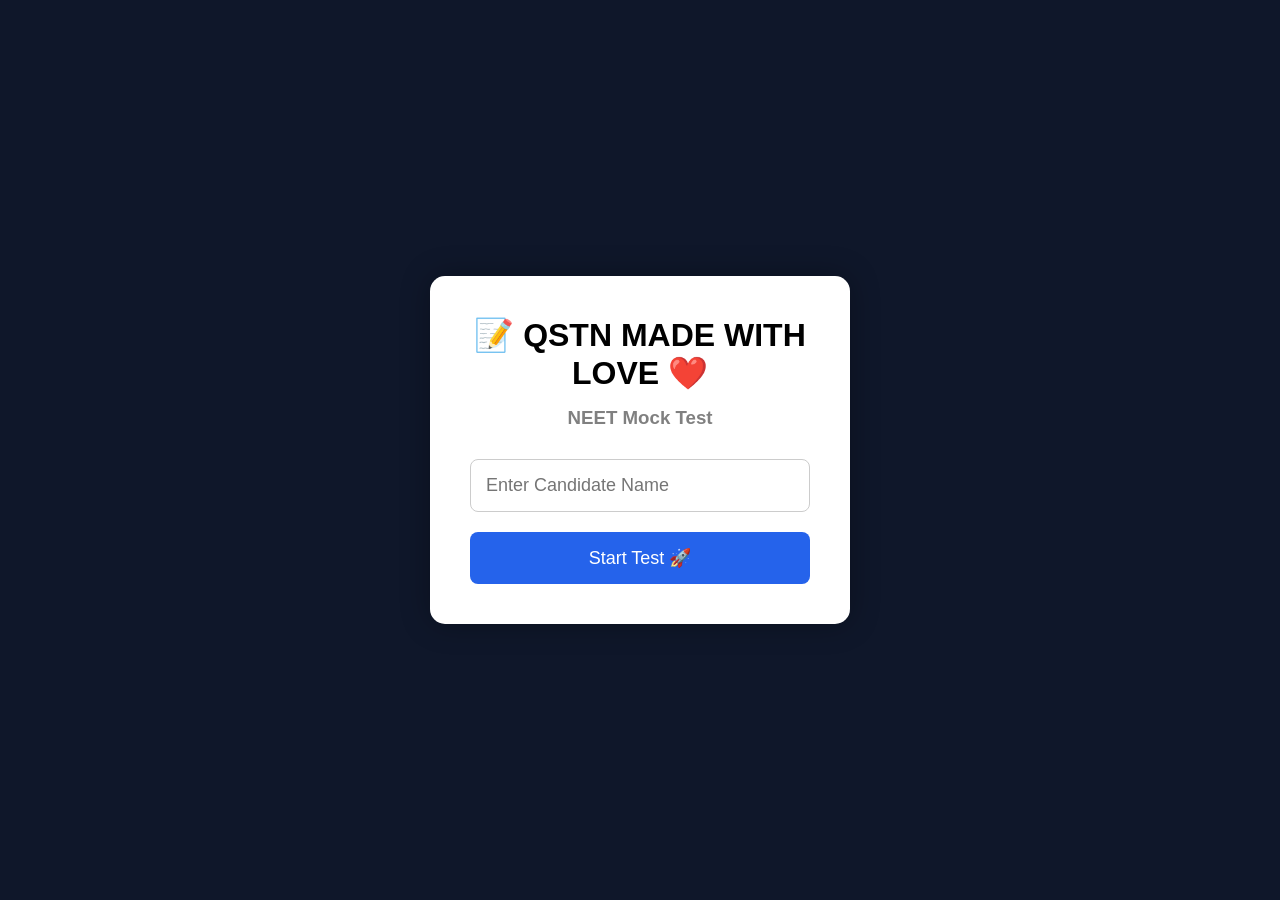
<file: index.html>
<!DOCTYPE html>
<html lang="en">
<head>
    <meta charset="UTF-8">
    <meta name="viewport" content="width=device-width, initial-scale=1.0">
    <title>QSTN MADE WITH LOVE ❤️</title>
    <link rel="stylesheet" href="style.css">
</head>
<body>

<div class="login-box">

    <h1>📝 QSTN MADE WITH LOVE ❤️</h1>

    <h3>NEET Mock Test</h3>

    <input
        type="text"
        id="studentName"
        placeholder="Enter Candidate Name">

    <button id="startBtn">
        Start Test 🚀
    </button>

</div>

<script src="login.js"></script>

</body>
</html>
</file>
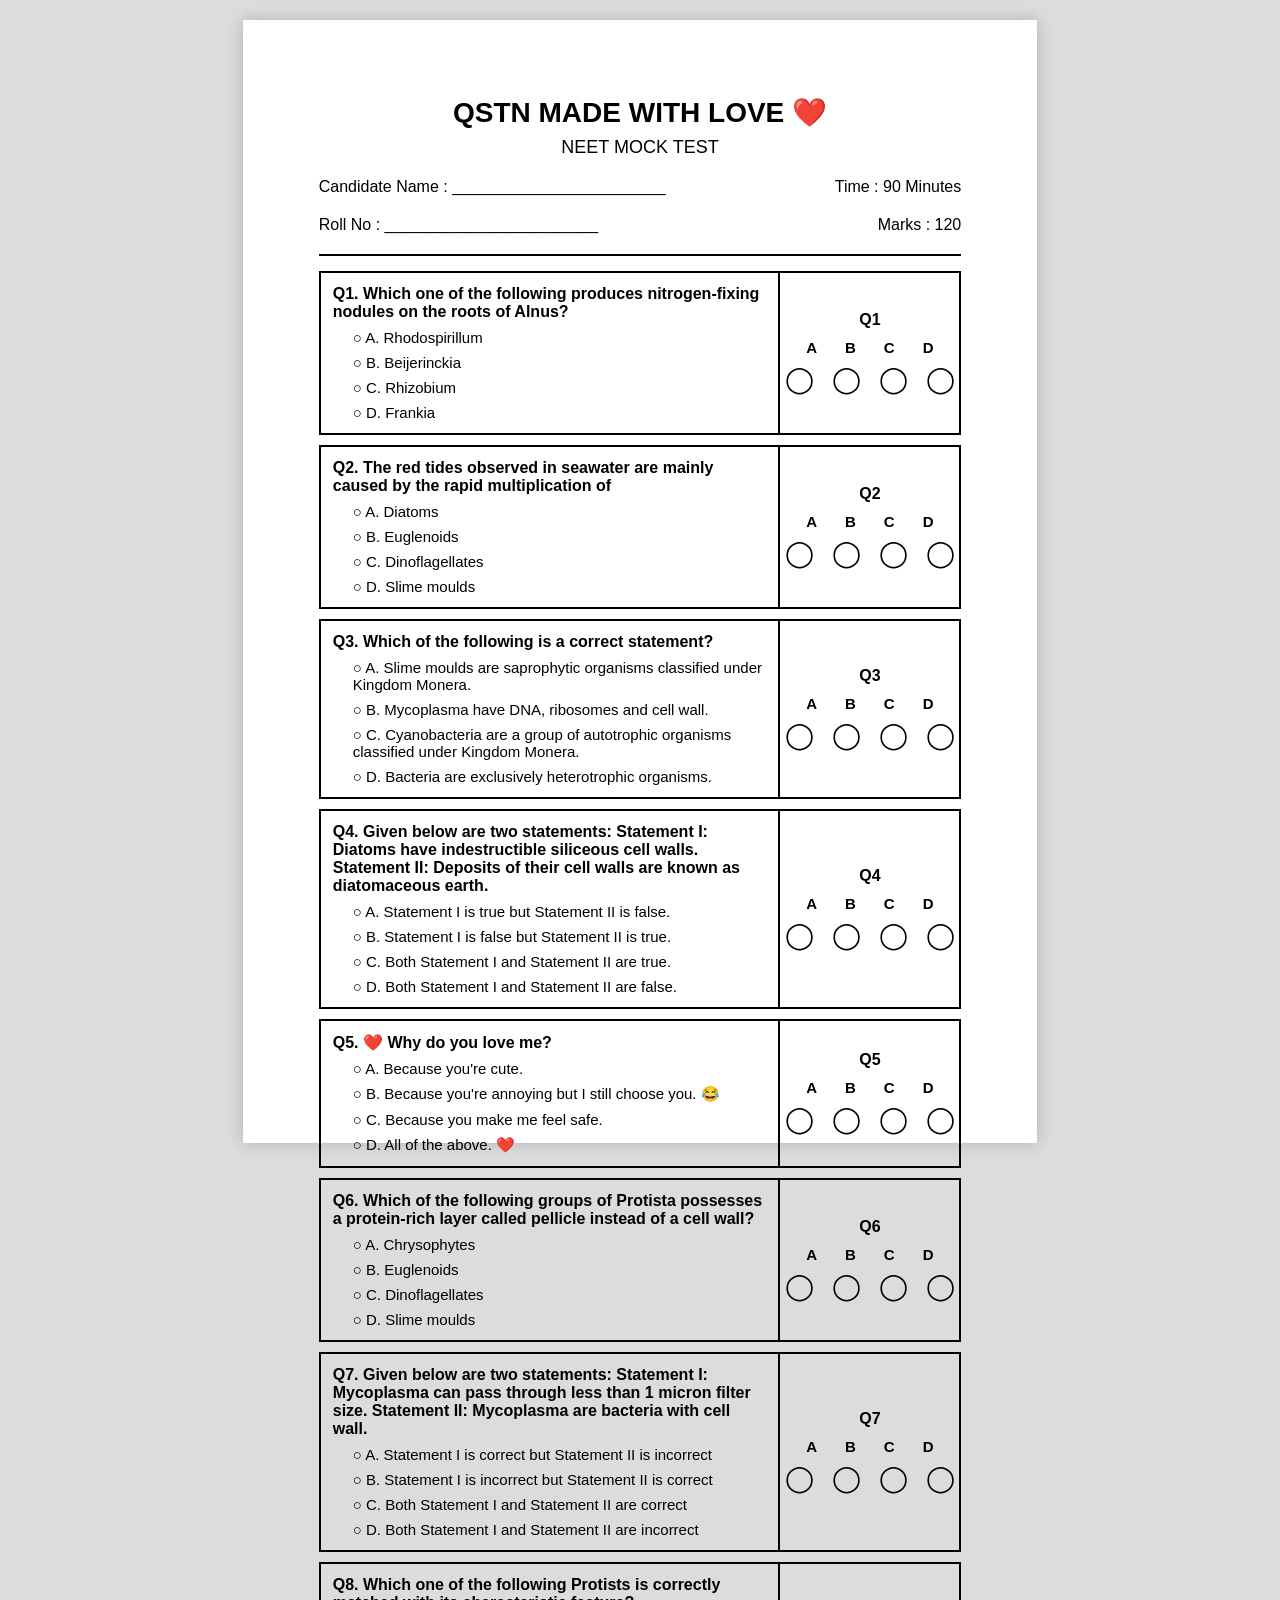
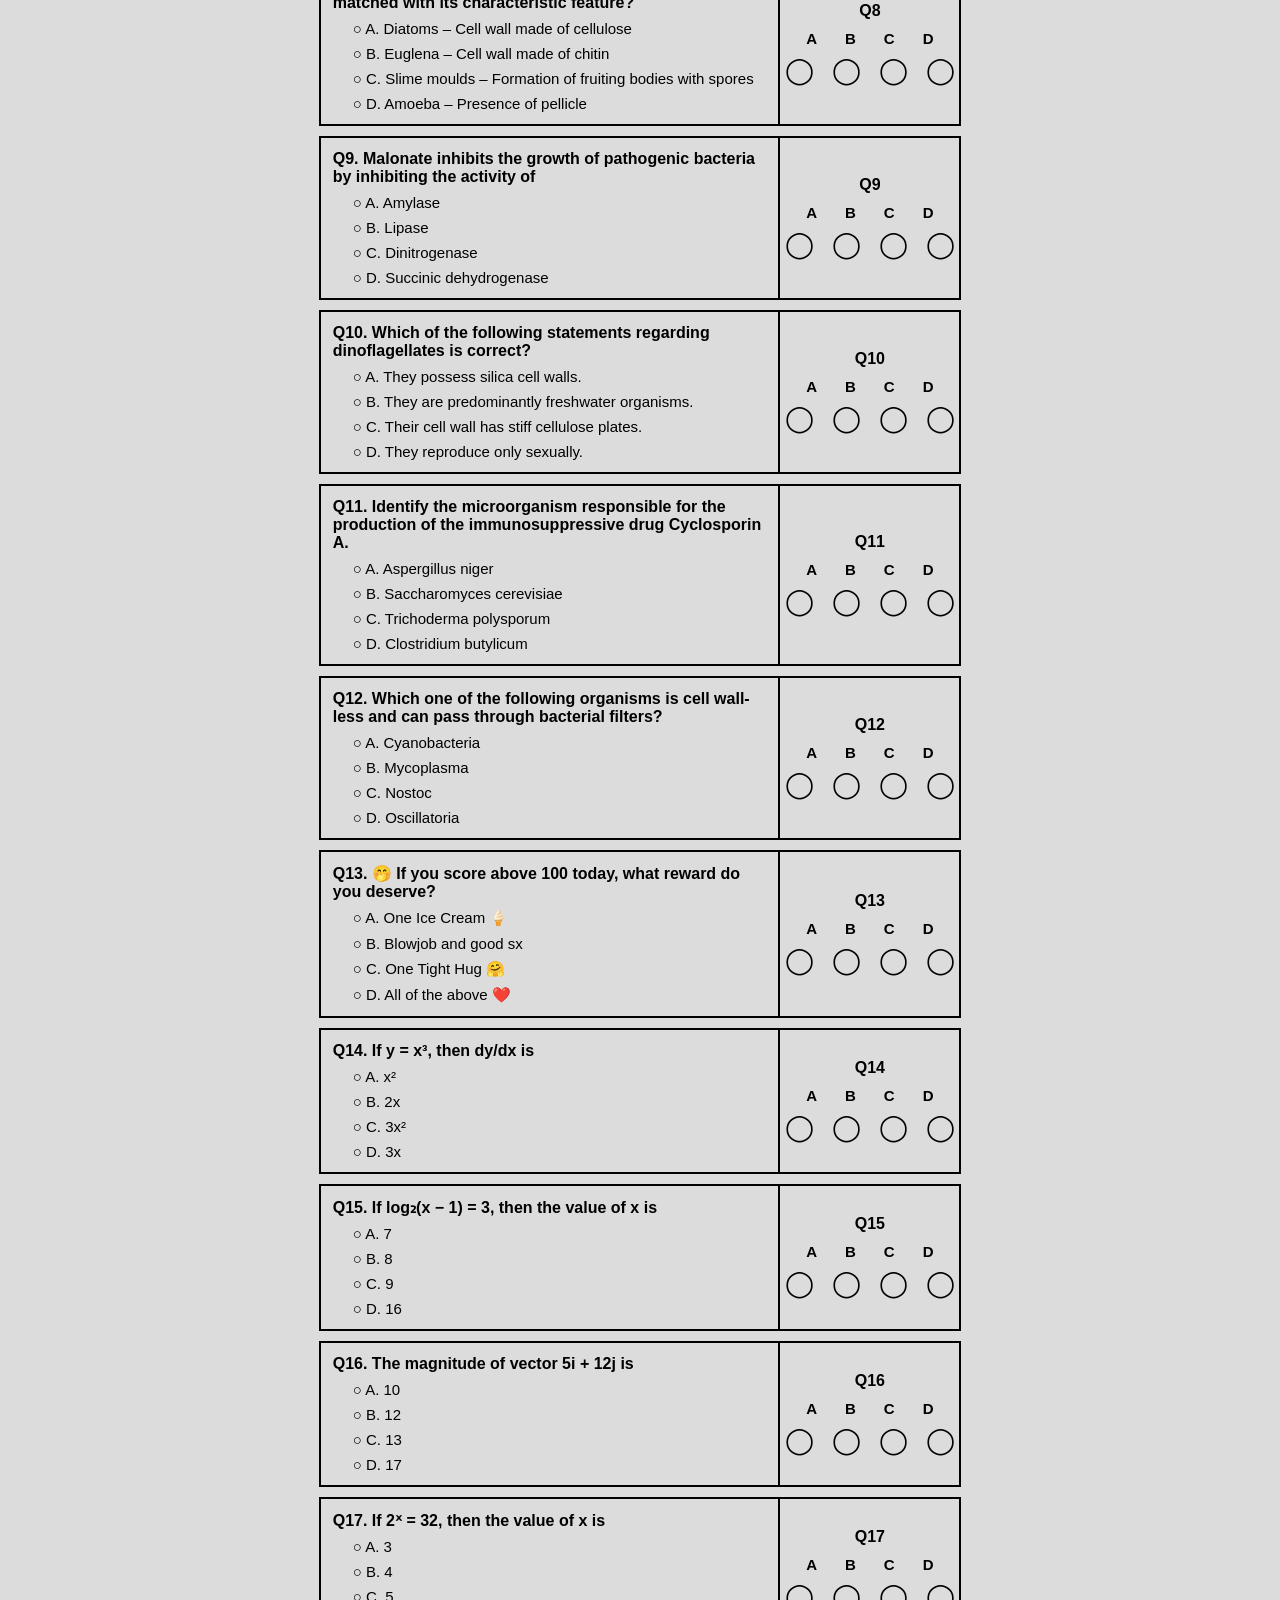
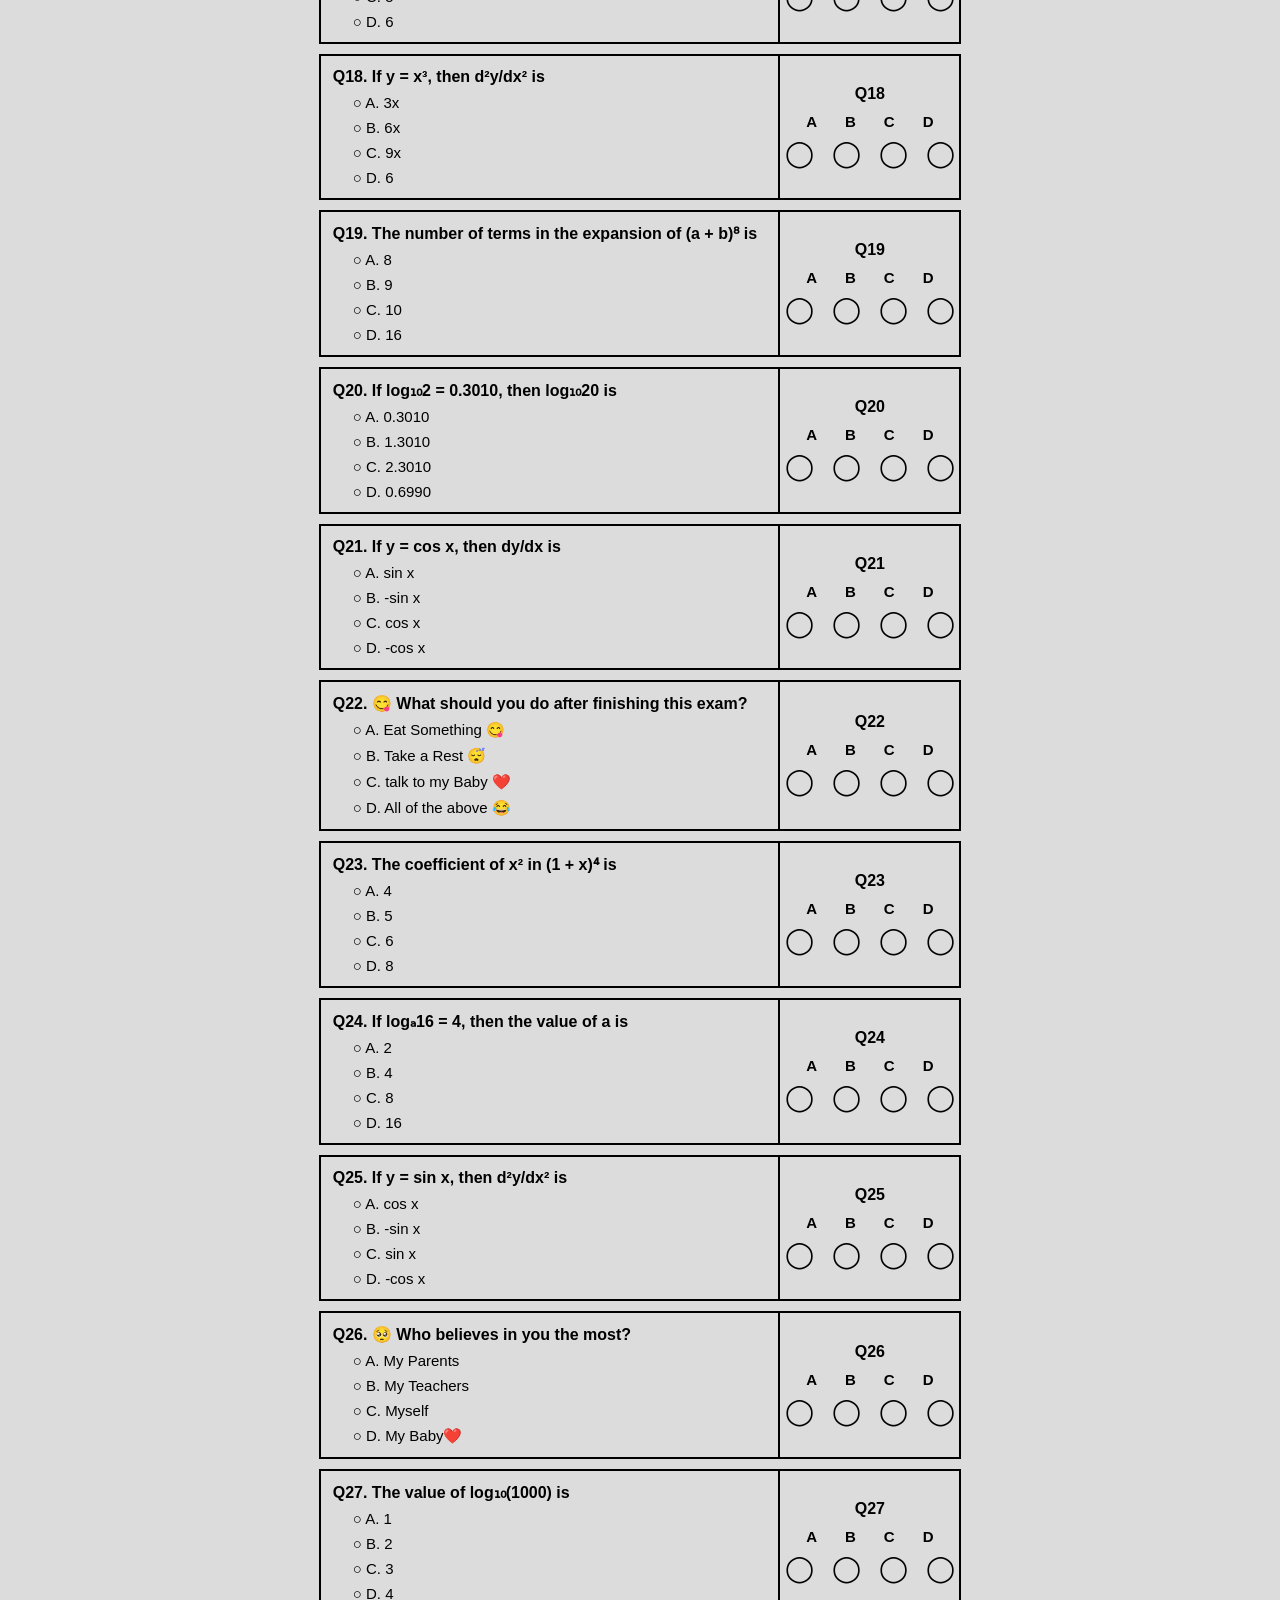
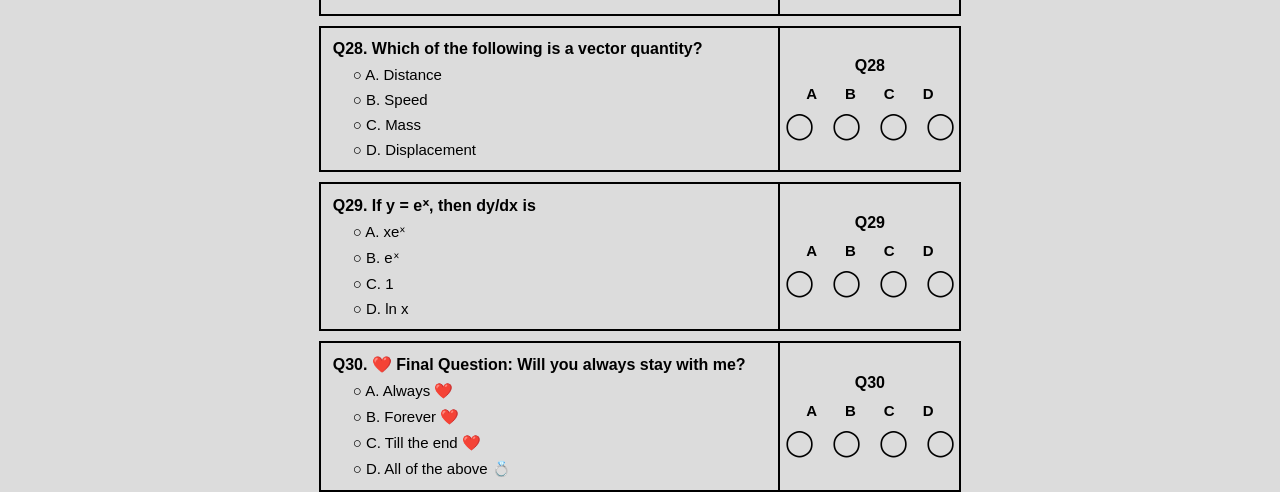
<file: paper.html>
<!DOCTYPE html>

<html>

<head>

<meta charset="UTF-8">

<title>Question Paper</title>

<link rel="stylesheet" href="paper.css">

</head>

<body>
    
<div id="paper"></div>

<script src="questions.js"></script>

<script src="paper.js"></script>

</body>

</html>
</file>
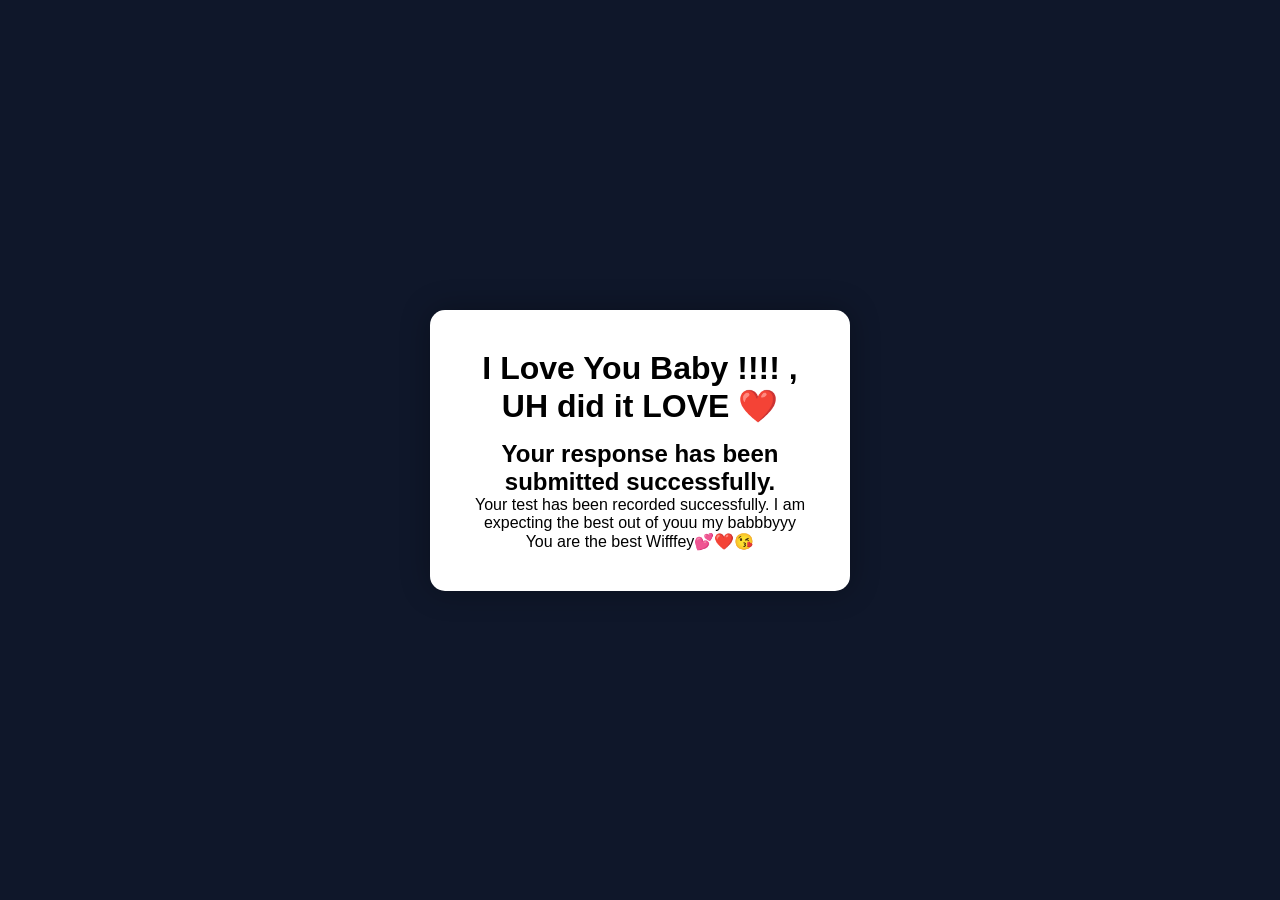
<file: thankyou.html>
<!DOCTYPE html>
<html lang="en">
<head>

<meta charset="UTF-8">
<meta name="viewport" content="width=device-width, initial-scale=1.0">

<title>Response Submitted</title>

<link rel="stylesheet" href="style.css">

</head>

<body>

<div class="login-box">

<h1>I Love You Baby !!!! , UH did it LOVE ❤️</h1>

<h2>Your response has been submitted successfully.</h2>

<p>
Your test has been recorded successfully.
I am expecting the best out of youu my babbbyyy
</p>

<p>
You are the best Wifffey💕❤️😘
</p>

</div>

</body>
</html>
</file>
<file: style.css>
*{
    margin:0;
    padding:0;
    box-sizing:border-box;
    font-family:Arial, sans-serif;
}

body{
    background:#0f172a;
    display:flex;
    justify-content:center;
    align-items:center;
    height:100vh;
}

.login-box{

    width:420px;

    background:white;

    padding:40px;

    border-radius:15px;

    text-align:center;

    box-shadow:0px 0px 30px rgba(0,0,0,.3);

}

.login-box h1{

    margin-bottom:15px;

}

.login-box h3{

    color:gray;

    margin-bottom:30px;

}

input{

    width:100%;

    padding:15px;

    font-size:18px;

    border:1px solid #ccc;

    border-radius:8px;

    margin-bottom:20px;

}

button{

    width:100%;

    padding:15px;

    font-size:18px;

    border:none;

    border-radius:8px;

    background:#2563eb;

    color:white;

    cursor:pointer;

}

button:hover{

    background:#1d4ed8;

}
.exam-container{

width:90%;

margin:auto;

margin-top:30px;

background:white;

padding:25px;

border-radius:10px;

}

.top-bar{

display:flex;

justify-content:space-between;

font-weight:bold;

margin:15px 0;

}

.question-box{

margin-top:20px;

}

.options{

display:flex;

flex-direction:column;

gap:15px;

margin-top:20px;

}

.options label{

padding:10px;

border:1px solid #ddd;

border-radius:8px;

cursor:pointer;

}

.buttons{

display:flex;

justify-content:space-between;

margin:30px 0;

}

.palette{

margin-top:20px;

}

#numbers{

display:grid;

grid-template-columns:repeat(5,50px);

gap:10px;

margin-top:15px;

}

.number{

width:45px;

height:45px;

background:#e5e7eb;

display:flex;

justify-content:center;

align-items:center;

border-radius:8px;

font-weight:bold;

}

.submit{

margin-top:30px;

background:red;

}
#numbers{
    display:grid;
    grid-template-columns:repeat(5,1fr);
    gap:10px;
    margin-top:20px;
}

.qbtn{
    height:45px;
    border:none;
    border-radius:8px;
    background:#ddd;
    cursor:pointer;
    font-size:16px;
    font-weight:bold;
}

.qbtn:hover{
    background:#aaa;
}
</file>
<file: paper.css>
body{

    margin:0;
    padding:0;
    background:#dcdcdc;
    font-family:Arial, sans-serif;

}

.page{

    width:210mm;
    height:297mm;

    background:white;

    margin:20px auto;

    padding:20mm;

    box-sizing:border-box;

    box-shadow:0 0 15px rgba(0,0,0,.2);

}

.header{

    text-align:center;

    margin-bottom:15px;

}

.header h1{

    margin:0;

    font-size:28px;

}

.header h2{

    margin-top:8px;

    font-size:18px;

    font-weight:normal;

}

.info{

    display:flex;

    justify-content:space-between;

    margin-top:20px;

    margin-bottom:20px;

}

.line{

    border-bottom:2px solid black;

    margin-bottom:15px;

}

.content{

    display:flex;

    gap:25px;

}
.content{

    display:block;

}

.questionCard{

    display:grid;

    grid-template-columns:72% 28%;

    border:2px solid black;

    margin-bottom:10px;

    break-inside:avoid;

}

.questionLeft{

    padding:12px;

    border-right:2px solid black;

}

.questionRight{

    display:flex;

    flex-direction:column;

    justify-content:center;

    align-items:center;

    padding:10px;

}

.bubbles{

    display:flex;

    gap:18px;

    margin-top:8px;

    font-size:26px;

}

.labels{

    display:flex;

    gap:28px;

    font-weight:bold;

    font-size:15px;

}

.qno{

    font-weight:bold;

    margin-bottom:10px;

}
.answerBox{

    border:2px solid black;

    padding:10px;

}

.answerBox h3{

    text-align:center;

    margin-top:0;

}

.answerTable{

    width:100%;

    border-collapse:collapse;

}

.answerTable th,
.answerTable td{

    border:1px solid black;

    text-align:center;

    padding:8px;

}

.circle{

    font-size:22px;

    font-weight:bold;

}
.question{

    margin-bottom:25px;

}

.question h3{

    margin:0 0 10px 0;

    font-size:17px;

    line-height:1.4;

}

.option{

    margin-left:20px;

    margin-top:8px;

    font-size:15px;

}
</file>
